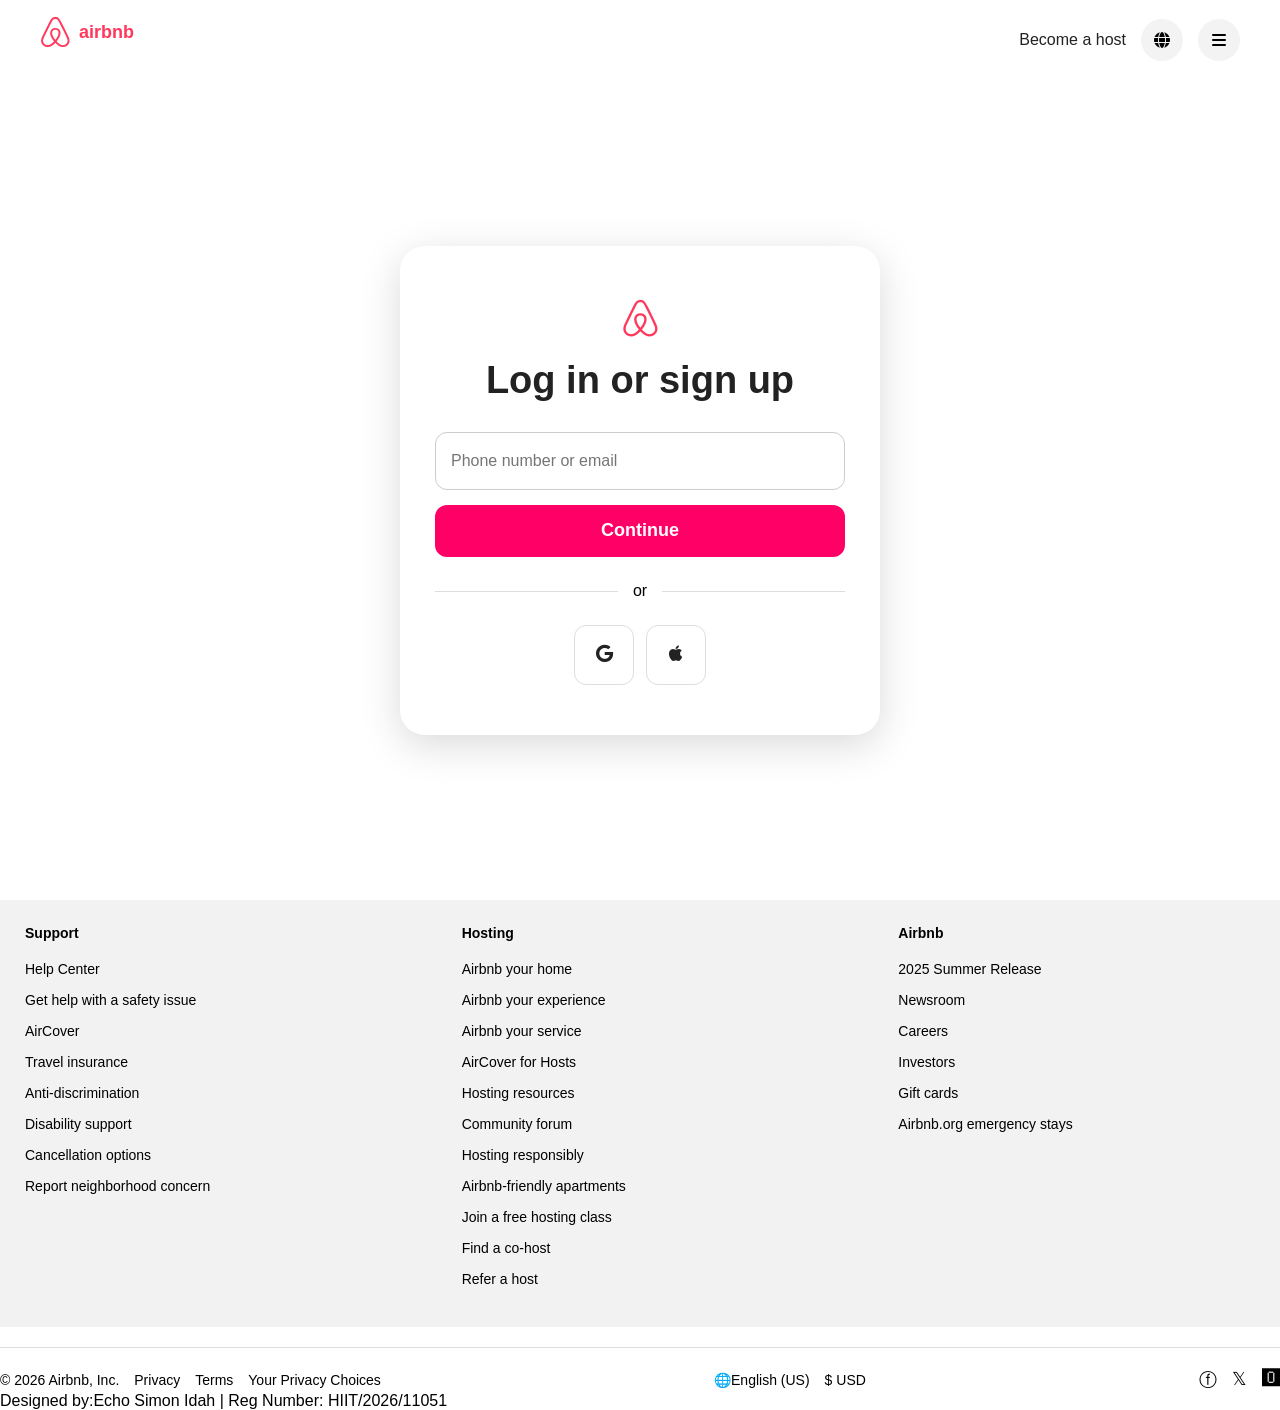
<file: airbnb.html>
<!DOCTYPE html>
<html lang="en">
<head>
    <meta charset="UTF-8">
    <meta name="viewport" content="width=device-width, initial-scale=1.0">
     <title>Log in / Sign up - Airbnb</title>
    <link rel="shortcut icon" href="AIRBNB WEBSITE ICON.png">
     <link rel="stylesheet"
    href="https://cdnjs.cloudflare.com/ajax/libs/font-awesome/6.5.1/css/all.min.css">
    <link rel="stylesheet" href="airbnb.css">
</head>
<body>

    <header class="navbar">
        <div class="logo"> 
            <i class="fa-brands fa-airbnb"></i>
            <span>airbnb</span>
        </div>

        <div class="nav-right">
            <a href="#">Become a host</a>
            <div class="icon-circle">
                <i class="fa-solid fa-globe"></i>
            </div>

            <div class="menu-circle">
                <i class="fa-solid fa-bars"></i>
            </div>
        </div>
    </header>

    <main class="hero">

        <div class="login-card">

            <div class="airbnb-icon">
                <i class="fa-brands fa-airbnb"></i>
            </div>
           
            <h1>Log in or sign up</h1>

            <input
                type="text"
                placeholder="Phone number or email">

                <a href="index.html">
                    <button>Continue</button>
                </a>
       
           

            <div class="divider">
                <span>or</span>
            </div>

            <div class="social-login">
                <button class="social google">
                    <i class="fa-brands fa-google"></i>
                </button>

                <button class="social apple">
                    <i class="fa-brands fa-apple"></i>
                </button>
            </div>

        </div>

    </main>

    <!-- TOP PART -->
    
 <footer>
  <div class="footer-container">
    <div class="footer-column">
      <h3>Support</h3>
      <p>Help Center</p>
      <p>Get help with a safety issue</p>
      <p>AirCover</p>
      <p>Travel insurance</p>
      <p>Anti-discrimination</p>
      <p>Disability support</p>
      <p>Cancellation options</p>
      <p>Report neighborhood concern</p>
    </div>
    <div class="footer-column">
      <h3>Hosting</h3>
      <p>Airbnb your home</p>
      <p>Airbnb your experience</p>
      <p>Airbnb your service</p>
      <p>AirCover for Hosts</p>
      <p>Hosting resources</p>
      <p>Community forum</p>
      <p>Hosting responsibly</p>
      <p>Airbnb-friendly apartments</p>
      <p>Join a free hosting class</p>
      <p>Find a co‑host</p>
      <p>Refer a host</p>
    </div>
    <div class="footer-column">
      <h3>Airbnb</h3>
      <p>2025 Summer Release</p>
      <p>Newsroom</p>
      <p>Careers</p>
      <p>Investors</p>
      <p>Gift cards</p>
      <p>Airbnb.org emergency stays</p>
    </div>
  </div>
    <!-- BOTTOM PART -->
     <div class="footer-bottom">
      <div class="left-side">
        <span>© 2026 Airbnb, Inc.</span>
        <span>Privacy</span>
        <span>Terms</span>
        <span>Your Privacy Choices</span>
      </div>
      <div class="right-side">
        <span>🌐English (US)</span>
        <span>$ USD</span>
      </div>
      <div class="icons">
        <span>ⓕ</span>
        <span>𝕏</span>
        <span>🅾</span>
      </div>
     </div>
 </footer>

 
      <div class="ID">
        <p>Designed by:Echo Simon Idah | Reg Number: HIIT/2026/11051</p>
      </div>
        

</body>
</html>
</file>
<file: airbnb.css>
*{
    margin:0;
    padding:0;
    box-sizing:border-box;
    font-family:Arial, Helvetica, sans-serif;
    
}

body{
    min-height:100vh;
    
}

.navbar{
    background:#fff;
    height:80px;
    display:flex;
    align-items:center;
    justify-content:space-between;
    padding:0 40px;
}

.logo{
    display:flex;
    align-items:center;
    gap:8px;
    color:#ff385c;
    font-size:18px;
    font-weight:bold;
}

.logo i{
    font-size:35px;
}

.nav-right{
    display:flex;
    align-items:center;
    gap:15px;
}

.nav-right a{
    text-decoration:none;
    color:#222;
    font-weight:500;
}

.icon-circle,
.menu-circle{
    width:42px;
    height:42px;
    border-radius:50%;
    background:#f3f3f3;
    display:flex;
    align-items:center;
    justify-content:center;
    cursor:pointer;
}

.hero{
     background:url('https://a0.muscache.com/im/pictures/AirbnbPlatformAssets/AirbnbPlatformAssets-signup-and-login/original/2d46d9a0-5218-4fa7-91da-356eb8bb130b.jpeg?im_w=2560&im_q=medq')
    center/cover no-repeat;
    display:flex;
    justify-content:center;
    align-items:center;
    height:calc(100vh - 80px);
}

.login-card{
    width:480px;
    background:white;
    border-radius:25px;
    padding:50px 35px;
    text-align:center;
    box-shadow:0 10px 40px rgba(0,0,0,.15);
}

.airbnb-icon{
    color:#ff385c;
    font-size:42px;
    margin-bottom:15px;
}

.logo {
  position:relative;
  width: 120px;
  height: auto;
  margin-bottom: 16px}

.login-card h1{
    color:#222;
    margin-bottom:30px;
    font-size:38px;
}

.login-card input{
    width:100%;
    height:58px;
    border:1px solid #ccc;
    border-radius:12px;
    padding:0 15px;
    font-size:16px;
    margin-bottom:15px;
}

.login-card button{
    width:100%;
    height:52px;
    border:none;
    border-radius:12px;
    background:#ff0066;
    color:white;
    font-size:18px;
    font-weight:bold;
    cursor:pointer;
}

.divider{
    margin:25px 0;
    position:relative;
}

.divider::before{
    content:"";
    position:absolute;
    left:0;
    top:50%;
    width:100%;
    height:1px;
    background:#ddd;
}

.divider span{
    background:#fff;
    padding:0 15px;
    position:relative;
    z-index:1;
}

.social-login{
    display:flex;
    justify-content:center;
    gap:12px;
}

.social{
    width:60px !important;
    height:60px !important;
    border-radius:12px !important;
    border:1px solid #ddd !important;
    background:white !important;
    color:#222 !important;
    font-size:24px;
}

.google:hover,
.apple:hover{
    background:#f5f5f5 !important;
}


/* TOP FOOTER */
.footer-container{
    background: #f2f2f2;
    /* padding: 50px 0; */
    display: grid;
    grid-template-columns: repeat(3, 1fr);
    gap: 80px;
    margin-bottom: 20px;
    padding: 25px;
}

.footer-column h3{
    font-size: 14px;
    margin-bottom: 20px;
}

.footer-column p{
    margin-bottom: 15px;
    color: black;
    cursor: pointer;
    font-size: 14px;
    font-weight: 400;
}

.footer-column p:hover{
    text-decoration: underline;
}

.footer-bottom{
    display: flex;
    justify-content: space-between;
    align-items: center;
    border-top: 1px solid #ddd;
    padding-top: 20px;
    flex-wrap: wrap; 
    grid-column: 1 / -1;
}

.left-side{
    display: flex;
    gap: 15px;
    flex-wrap: wrap;
    font-size: 14px;
    text-decoration: #222;
}

.right-side{
    display: flex;
    gap: 15px;
    align-items: center;
    font-size: 14px;
}

.icons{
    display:flex;
    gap: 15px;
    font-size: 18px;
}


/* Responsive */
img{max-width:100%;height:auto}
@media(max-width:768px){
.navbar,.nav-right,.guide-header,.support-box,.footer-bottom{flex-direction:column;align-items:flex-start;gap:15px}
.login-card,.search-box,.support-box,.guides,.top-articles,.container,.contact-box{width:100%!important;max-width:100%!important}
.footer-container,.articles-container,.locations{grid-template-columns:1fr!important}
.homes-container,.guide-cards,.explore-section{flex-wrap:wrap}
.card{width:100%!important;min-width:0!important}
.tabs{margin:20px;overflow:auto;white-space:nowrap}
}
</file>
